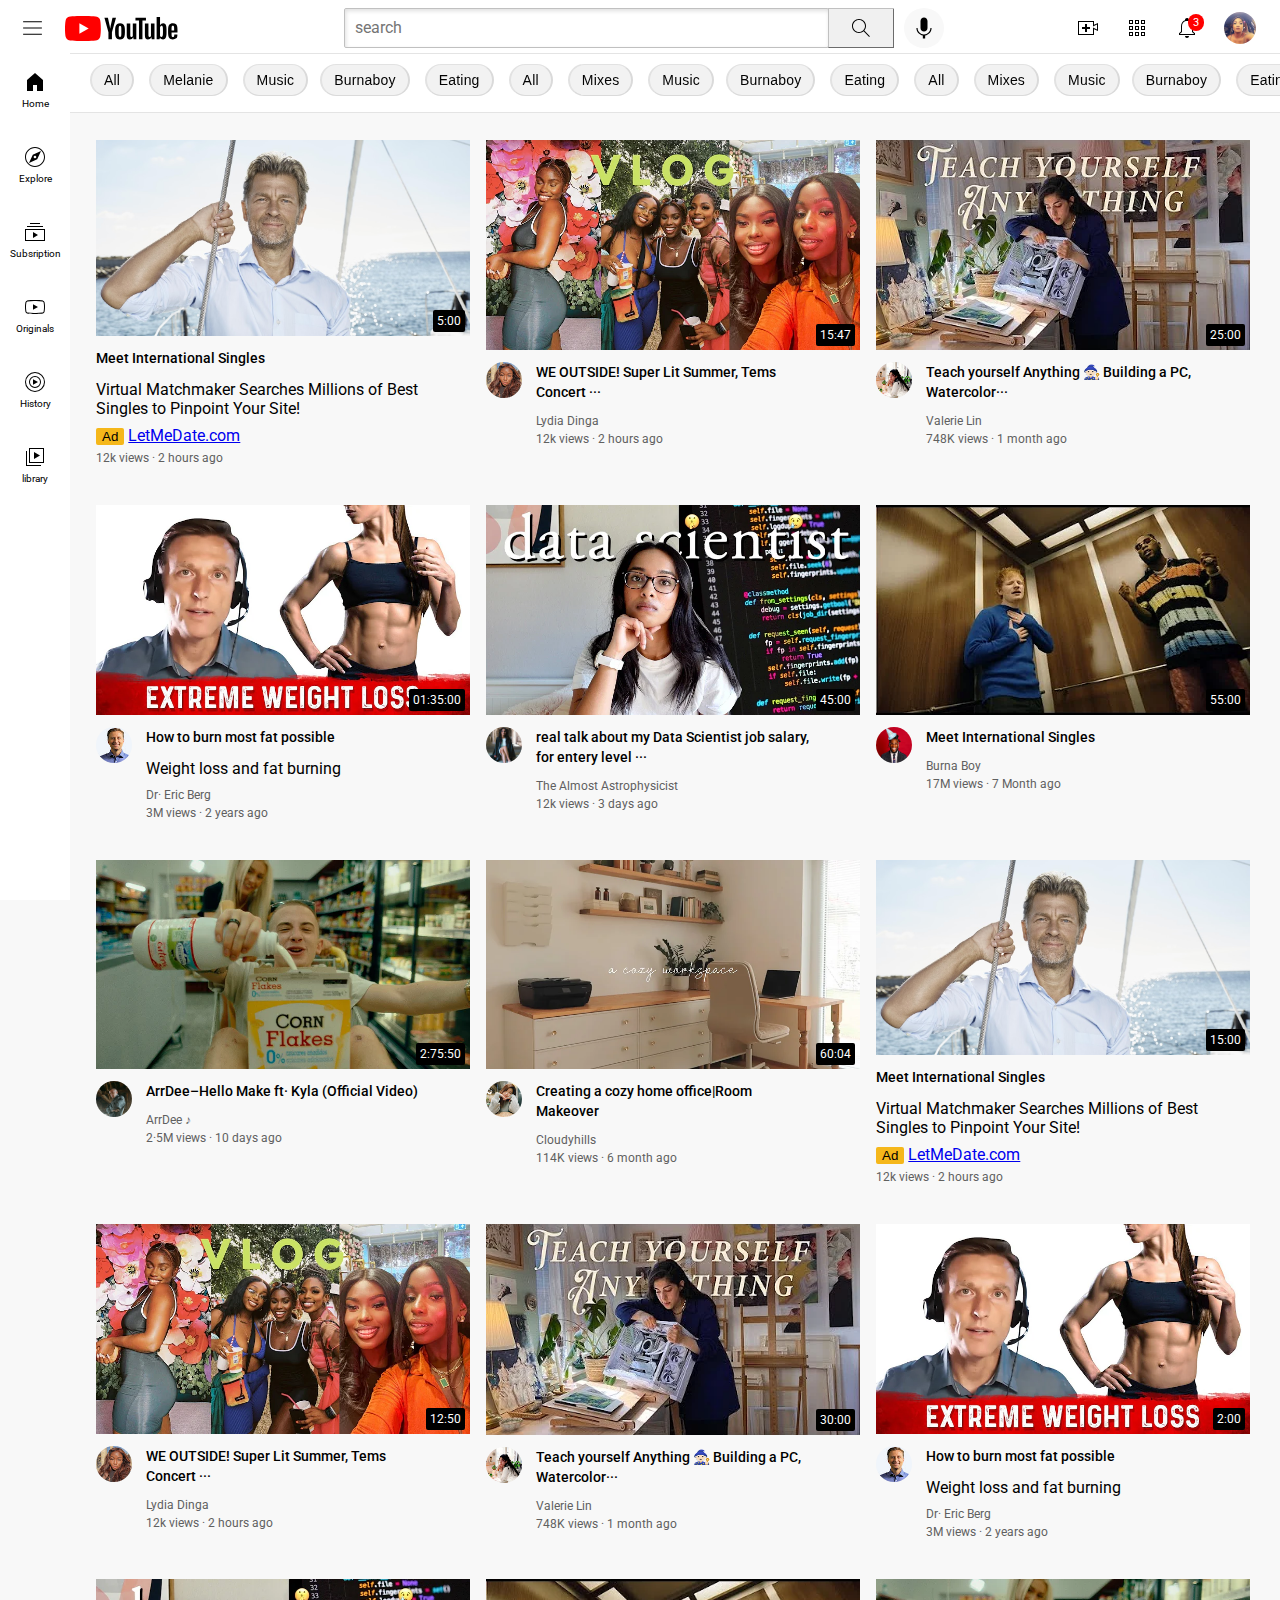
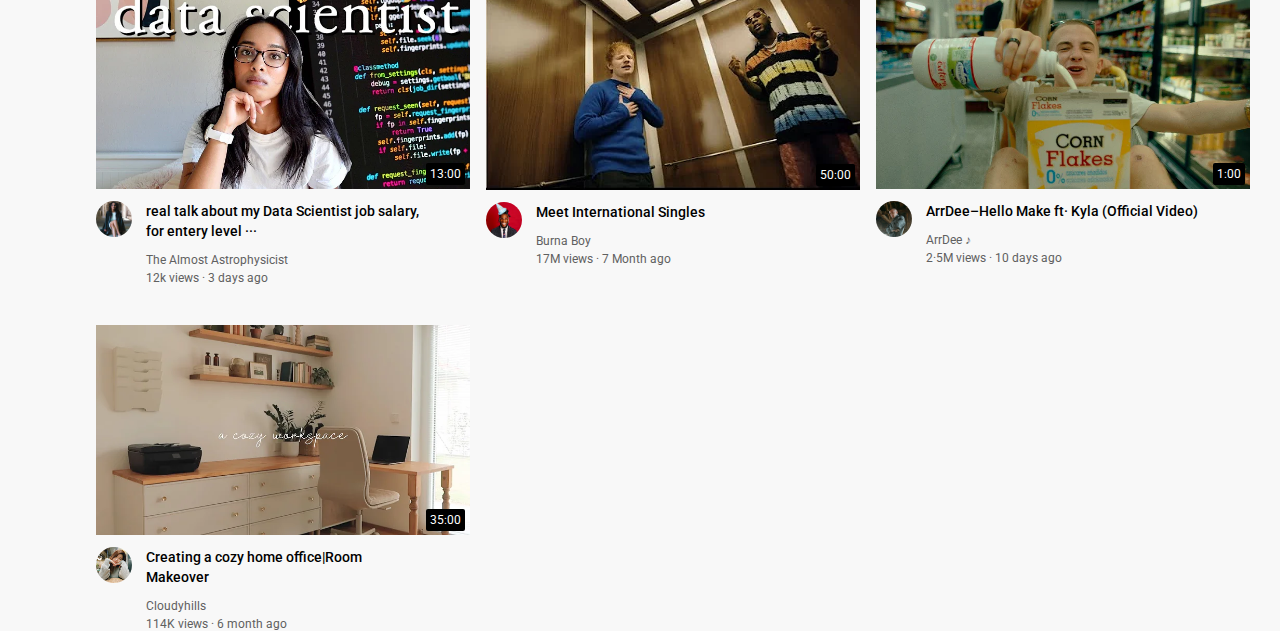
<file: index.html>
<!DOCTYPE html>
<html>

  <head>
    <title>youtube clone</title>

    <link rel="preconnect" href="https://fonts.googleapis.com">
<link rel="preconnect" href="https://fonts.gstatic.com" crossorigin>
<link href="https://fonts.googleapis.com/css2?family=Roboto:wght@400;500;700&display=swap" rel="stylesheet">

<link rel="stylesheet" href="styles2/general.css">
<link rel="stylesheet" href="styles2/header.css">
<link rel="stylesheet" href="styles2/video.css">
<link rel="stylesheet" href="styles2/sidebar.css">
  </head>

  <body>
 <header class="header">
   <div class="left-section">
     <img class="hamburger-menu" src="icons/hamburger-menu.svg"> <img class="youtube-logo" src="icons/youtube-logo.svg"></div>

   <div class="middle-section">
     <input class="search-bar" type="text" placeholder="search">
    <button class="search-button"><img class="search-icon" src="icons/search icon.svg"><div class="search-tooltip">Search</div></button>
    <!--put position absolute inside position relative-->
    <button class="voice-button-icon"><img src="icons/voice-search-icon.svg"> <div class="voice-tooltip">Search with your voice</div></button>
  </div>

   <div class="right-section">
     <div class="upload-icon-container"><img class="upload-icon" src="icons/upload icon.svg"><div class="upload-tooltip">Create</div></div>
     <div class="apps-button-container"><img class="youtube-apps" src="icons/youtube-apps.svg"><div class="apps-tooltip">Youtube App</div></div>
     
  <div class="notification-icon-container">
    <img class="notification-bell" src="icons/notifications bell icon.svg"><div class="notification-tooltip">Notifications</div>
    <div class="notification-count">3</div> 
  </div>
  <img class="current-user-pic" src="profilepics/unnamed.jpeg"></div>
</header>

  <nav class="side-header">
    <div class="sidebar-boxes"><img src="icons/home.svg">
    <div>Home</div>
  </div>
    <div class="sidebar-boxes"><img src="icons/explore.svg"><div>Explore</div></div>
    <div class="sidebar-boxes"><img src="icons/subscriptions.svg"><div>Subsription</div></div>
    <div class="sidebar-boxes"><img src="icons/originals.svg"><div>Originals</div></div>
    <div class="sidebar-boxes"><img src="icons/youtube-music.svg"><div>History</div></div>
    <div class="sidebar-boxes"><img src="icons/library.svg"><div>library</div></div>
</nav>

 <header class="header-2">
  <div class="header2-boxes">
    <div class="button-boxes">
      <button class="All-button"> All</button>
    </div>
    <div class="button-boxes">
       <button class="Mixes-button">Melanie</button>
    </div>
    <div>
       <button class="Music-button">Music</button></div>
    <div class="button-boxes">
      <button class="Burnaboy-button">Burnaboy</button>
    </div>
    <div class="button-boxes">
      <button class="Eating-button">Eating</button>
    </div>
    <div class="button-boxes">
      <button class="All-button"> All</button>
    </div>
    <div class="button-boxes">
       <button class="Mixes-button">Mixes</button>
    </div>
    <div>
       <button class="Music-button">Music</button></div>
    <div class="button-boxes">
      <button class="Burnaboy-button">Burnaboy</button>
    </div>
    <div class="button-boxes">
      <button class="Eating-button">Eating</button>
    </div>
    <div class="button-boxes">
      <button class="All-button"> All</button>
    </div>
    <div class="button-boxes">
       <button class="Mixes-button">Mixes</button>
    </div>
    <div>
       <button class="Music-button">Music</button></div>
    <div class="button-boxes">
      <button class="Burnaboy-button">Burnaboy</button>
    </div>
    <div class="button-boxes">
      <button class="Eating-button">Eating</button>
    </div>
    <div>
      <button class="Background-music">dancing</button>
    </div>
    </div>
     

  </header>



<main>
  <section class="video-grid">
    <div class="video-preview">
      <div class="thumbnail-row"> 
        <img class="thumbnail-A" src="thumbnails/Thumbnail-1 for YC.jpeg">
        <div class="video-time">5:00</div>
      </div>
  
      
  
      <div>
        <p class="video-title">
        Meet International Singles</p>
      <p class="video-description">Virtual Matchmaker Searches Millions of Best Singles to Pinpoint Your Site!</p>
      <button class="Ad-button">Ad</button>
      <a href="youtube.com" target="_blank">LetMeDate.com</a>
      <p class="video-stats">12k views &#183; 2 hours ago</p>
    </div>
  
     
  </div>
  
  <div class="video-preview">
    
    <div class="thumbnail-row"> 
      <img class="thumbnail-B" src="thumbnails/hq720.webp"> 
      <div class="video-time">15:47</div>   
    </div>
   
    <div class="video-info-grid">
      <div class="profile-pic2">
        <img class="channel-picture" src="profilepics/youtube.jpeg" alt="">
      </div>
  
      <div class="video-info">
        <p class="video-title">WE OUTSIDE! Super Lit Summer, Tems Concert &#183;&#183;&#183;</p>
        <p class="video-Author">Lydia Dinga</p>
       <p class="video-stats">12k views &#183; 2 hours ago</p>
      </div>
      
     
    </div>
  </div>
  
  
  <div class="video-preview">
    
  <div class="thumbnail-row"> 
    <img class="thumbnail-B" src="thumbnails/Thumbnail-4 for YT.webp"> <div class="video-time">25:00</div>  
  </div>
  
  <div class="video-info-grid">
    <div class="profile-pic2">
      <img class="channel-picture"src="profilepics/pic-3.jpeg" alt="">
    </div>
  
    <div class="video-info">
      <p class="video-title">Teach yourself Anything 🧙🏻 Building a PC, Watercolor&#183;&#183;&#183; </p>
      <p class="video-Author">Valerie Lin</p>
     <p class="video-stats">748K views &#183; 1 month ago</p>
    </div>
    
   
  </div>
  </div>
  
  
  <div class="video-preview">
    
  <div class="thumbnail-row"> 
    <img class="thumbnail-B" src="thumbnails/Thumbnail-2 for YT.webp"> <div class="video-time">01:35:00</div>  
  </div>
  
  <div class="video-info-grid">
    <div class="profile-pic2">
      <img class="channel-picture" src="profilepics/pics-4.jpeg" alt="">
    </div>
  
    <div class="video-info">
      <p class="video-title">How to burn most fat possible <p>Weight loss and fat burning</p></p>
      <p class="video-Author">Dr&#183; Eric Berg </p>
     <p class="video-stats">3M views &#183; 2 years ago</p>
    </div>
    
   
  </div>
  </div>
  
  
  
  <div class="video-preview">
    
  <div class="thumbnail-row"> 
    <img class="thumbnail-B" src="thumbnails/Thumbnails-4.webp"> <div class="video-time">45:00</div>  
  </div>
  
  <div class="video-info-grid">
    <div class="profile-pic2">
      <img class="channel-picture" src="profilepics/pics-5.jpeg" alt="">
    </div>
  
    <div class="video-info">
      <p class="video-title">real talk about my Data Scientist job salary&#44; for entery level
        &#183;&#183;&#183;
      </p>
      <p class="video-Author">The Almost Astrophysicist</p>
     <p class="video-stats">12k views &#183; 3 days ago</p>
    </div>
    
   
  </div>
  </div>
  
  
  <div class="video-preview">
    
  <div class="thumbnail-row"> 
    <img class="thumbnail-B" src="thumbnails/Thumbnail-5.webp"> <div class="video-time">55:00</div>   
  </div>
  
  <div class="video-info-grid">
    <div class="profile-pic2">
      <img class="channel-picture" src="profilepics/pics-6.jpeg" alt="">
    </div>
  
    <div class="video-info">
      <p class="video-title">Meet International Singles</p>
      <p class="video-Author">Burna Boy</p>
     <p class="video-stats">17M views &#183; 7 Month ago</p>
    </div>
    
   
  </div>
  </div>
  
  
  <div class="video-preview">
    
  <div class="thumbnail-row"> 
    <img class="thumbnail-B" src="thumbnails/Thumbnail-7.webp"> <div class="video-time">2:75:50</div>  
  </div>
  
  <div class="video-info-grid">
    <div class="profile-pic2">
      <img class="channel-picture" src="profilepics/pics-7.jpeg" alt="">
    </div>
  
    <div class="video-info">
      <p class="video-title">ArrDee&#8211;Hello Make ft&#183; Kyla (Official Video)   </p>
      <p class="video-Author">ArrDee 	♪</p>
     <p class="video-stats">2&#183;5M views &#183; 10 days ago</p>
    </div>
    
   
  </div>
  </div>
  
  
  <div class="video-preview">
    
  <div class="thumbnail-row"> 
    <img class="thumbnail-B" src="thumbnails/Thumbnail-8.webp"> <div class="video-time">60:04</div>  
  </div>
  
  <div class="video-info-grid">
    <div class="profile-pic2">
      <img class="channel-picture" src="profilepics/pics-8.jpeg" alt="">
    </div>
  
    <div class="video-info">
      <p class="video-title">Creating a cozy home office|Room Makeover  </p>
      <p class="video-Author">Cloudyhills</p>
     <p class="video-stats">114K views &#183; 6 month ago</p>
    </div>
    
   
  </div>
  </div>
  
  <div class="video-preview">
    <div class="thumbnail-row"> 
      <img class="thumbnail-A" src="thumbnails/Thumbnail-1 for YC.jpeg"> <div class="video-time">15:00</div>
    </div>
  
    
  
    <div>
      <p class="video-title">
      Meet International Singles</p>
    <p class="video-description">Virtual Matchmaker Searches Millions of Best Singles to Pinpoint Your Site!</p>
    <button class="Ad-button">Ad</button>
    <a href="youtube.com" target="_blank">LetMeDate.com</a>
    <p class="video-stats">12k views &#183; 2 hours ago</p>
  </div>
  
   
  </div>
  
  <div class="video-preview">
  
  <div class="thumbnail-row"> 
    <img class="thumbnail-B" src="thumbnails/hq720.webp">  <div class="video-time">12:50</div>
  </div>
  
  <div class="video-info-grid">
    <div class="profile-pic2">
      <img class="channel-picture" src="profilepics/youtube.jpeg" alt="">
    </div>
  
    <div class="video-info">
      <p class="video-title">WE OUTSIDE! Super Lit Summer, Tems Concert &#183;&#183;&#183;</p>
      <p class="video-Author">Lydia Dinga</p>
     <p class="video-stats">12k views &#183; 2 hours ago</p>
    </div>
    
   
  </div>
  </div>
  
  
  <div class="video-preview">
  
  <div class="thumbnail-row"> 
  <img class="thumbnail-B" src="thumbnails/Thumbnail-4 for YT.webp"> <div class="video-time">30:00</div>  
  </div>
  
  <div class="video-info-grid">
  <div class="profile-pic2">
    <img class="channel-picture"src="profilepics/pic-3.jpeg" alt="">
  </div>
  
  <div class="video-info">
    <p class="video-title">Teach yourself Anything 🧙🏻 Building a PC, Watercolor&#183;&#183;&#183; </p>
    <p class="video-Author">Valerie Lin</p>
   <p class="video-stats">748K views &#183; 1 month ago</p>
  </div>
  
  
  </div>
  </div>
  
  
  <div class="video-preview">
  
  <div class="thumbnail-row"> 
  <img class="thumbnail-B" src="thumbnails/Thumbnail-2 for YT.webp"> <div class="video-time">2:00</div>  
  </div>
  
  <div class="video-info-grid">
  <div class="profile-pic2">
    <img class="channel-picture" src="profilepics/pics-4.jpeg" alt="">
  </div>
  
  <div class="video-info">
    <p class="video-title">How to burn most fat possible <p>Weight loss and fat burning</p></p>
    <p class="video-Author">Dr&#183; Eric Berg </p>
   <p class="video-stats">3M views &#183; 2 years ago</p>
  </div>
  
  
  </div>
  </div>
  
  
  
  <div class="video-preview">
  
  <div class="thumbnail-row"> 
  <img class="thumbnail-B" src="thumbnails/Thumbnails-4.webp"> <div class="video-time">13:00</div>  
  </div>
  
  <div class="video-info-grid">
  <div class="profile-pic2">
    <img class="channel-picture" src="profilepics/pics-5.jpeg" alt="">
  </div>
  
  <div class="video-info">
    <p class="video-title">real talk about my Data Scientist job salary&#44; for entery level
      &#183;&#183;&#183;
    </p>
    <p class="video-Author">The Almost Astrophysicist</p>
   <p class="video-stats">12k views &#183; 3 days ago</p>
  </div>
  
  
  </div>
  </div>
  
  
  <div class="video-preview">
  
  <div class="thumbnail-row"> 
  <img class="thumbnail-B" src="thumbnails/Thumbnail-5.webp"> <div class="video-time">50:00</div>  
  </div>
  
  <div class="video-info-grid">
  <div class="profile-pic2">
    <img class="channel-picture" src="profilepics/pics-6.jpeg" alt="">
  </div>
  
  <div class="video-info">
    <p class="video-title">Meet International Singles</p>
    <p class="video-Author">Burna Boy</p>
   <p class="video-stats">17M views &#183; 7 Month ago</p>
  </div>
  
  
  </div>
  </div>
  
  
  <div class="video-preview">
  
  <div class="thumbnail-row"> 
  <img class="thumbnail-B" src="thumbnails/Thumbnail-7.webp"> <div class="video-time">1:00</div>  
  </div>
  
  <div class="video-info-grid">
  <div class="profile-pic2">
    <img class="channel-picture" src="profilepics/pics-7.jpeg" alt="">
  </div>
  
  <div class="video-info">
    <p class="video-title">ArrDee&#8211;Hello Make ft&#183; Kyla (Official Video)   </p>
    <p class="video-Author">ArrDee 	♪</p>
   <p class="video-stats">2&#183;5M views &#183; 10 days ago</p>
  </div>
  
  
  </div>
  </div>
  
  
  <div class="video-preview">
  
  <div class="thumbnail-row"> 
  <img class="thumbnail-B" src="thumbnails/Thumbnail-8.webp"> <div class="video-time">35:00</div>  
  </div>
  
  <div class="video-info-grid">
  <div class="profile-pic2">
    <img class="channel-picture" src="profilepics/pics-8.jpeg" alt="">
  </div>
  
  <div class="video-info">
    <p class="video-title">Creating a cozy home office|Room Makeover  </p>
    <p class="video-Author">Cloudyhills</p>
   <p class="video-stats">114K views &#183; 6 month ago</p>
  </div>
  
  
  </div>
  </div>
</section>
</main>
    
    
  </body>


</html>
</file>
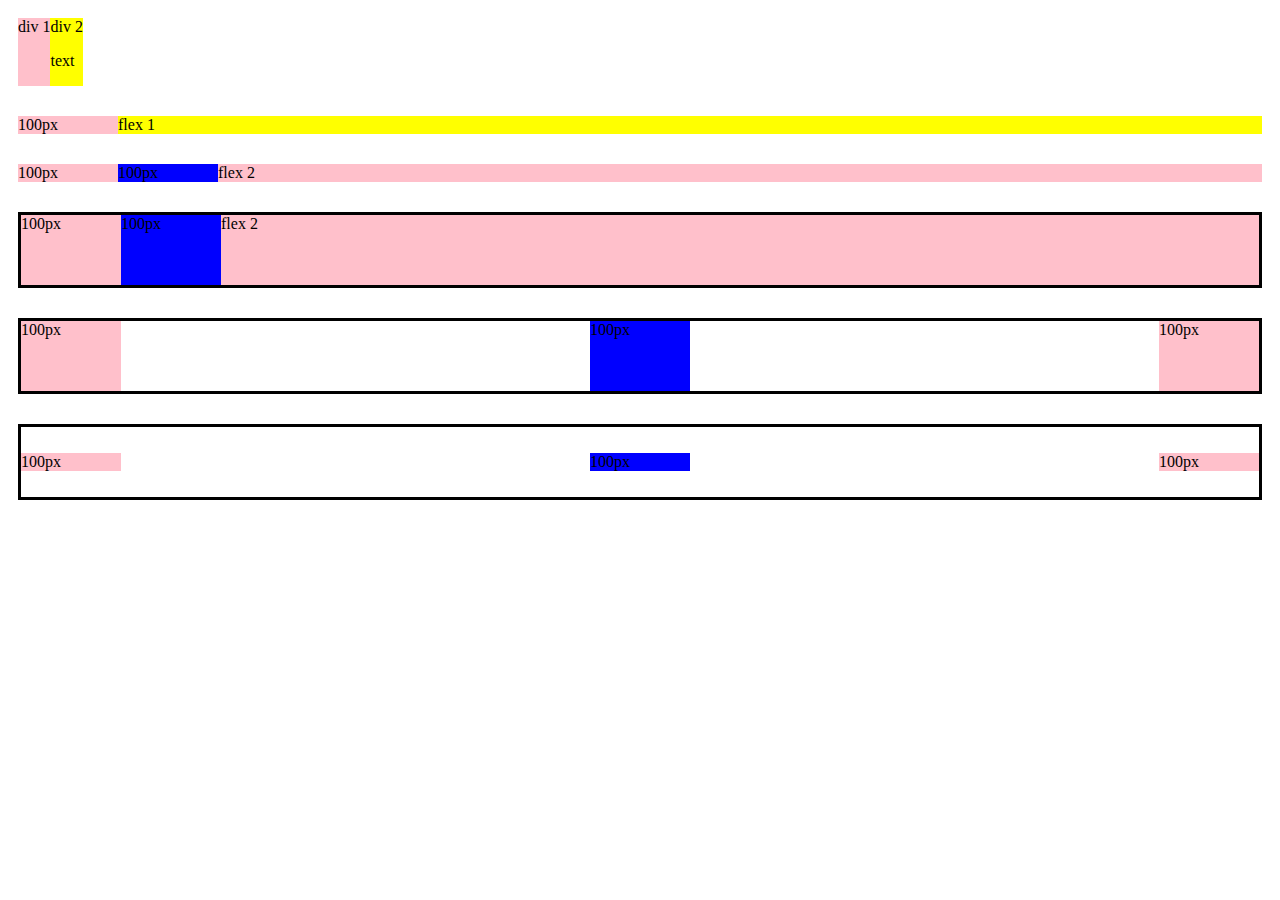
<file: flexbox.html>
<!DOCTYPE html>
<html lang="en">
<head>
  <title>flexbox practice</title>
</head>
<body style="padding: 10px;">
  
  <div style="display: flex;
  flex-direction: row;
  ">

    <div style="background-color: pink;">div 1</div>
    <div style="background-color: yellow;">div 2 <p>text</p></div>

  </div>

  <div style="display: flex;
  margin-top: 30px;
  flex-direction: row;
  ">

    <div style="background-color: pink; width: 100px;">100px</div>
    <div style="background-color: yellow; flex: 1;">flex 1</div>

  </div>


  <div style="display: flex;
  margin-top: 30px;
  flex-direction: row;
  ">

    <div style="background-color: pink; width: 100px;">100px</div>
    <div style="background-color: blue; width: 100px;">100px</div>
    <div style="background-color: pink; flex: 2;">flex 2</div>

  </div>

  <div style="display: flex;
  margin-top: 30px;
  flex-direction: row;
  height: 70px;
  border-style: solid;
  border-color: black;
  ">

    <div style="background-color: pink; width: 100px;">100px</div>
    <div style="background-color: blue; width: 100px;">100px</div>
    <div style="background-color: pink; flex: 2;">flex 2</div>


  </div>



  <div style="display: flex;
  margin-top: 30px;
  flex-direction: row;
  height: 70px;
  border-style: solid;
  border-color: black;
  justify-content: space-between;
  ">

    <div style="background-color: pink; width: 100px;">100px</div>
    <div style="background-color: blue; width: 100px;">100px</div>
    <div style="background-color: pink; width: 100px;;">100px</div>

  </div>


  <div style="display: flex;
  margin-top: 30px;
  flex-direction: row;
  height: 70px;
  border-style: solid;
  border-color: black;
  justify-content: space-between;
  align-items: center;
  ">

    <div style="background-color: pink; width: 100px;">100px</div>
    <div style="background-color: blue; width: 100px;">100px</div>
    <div style="background-color: pink; width: 100px;;">100px</div>


  </div>
</body>
</html>
</file>
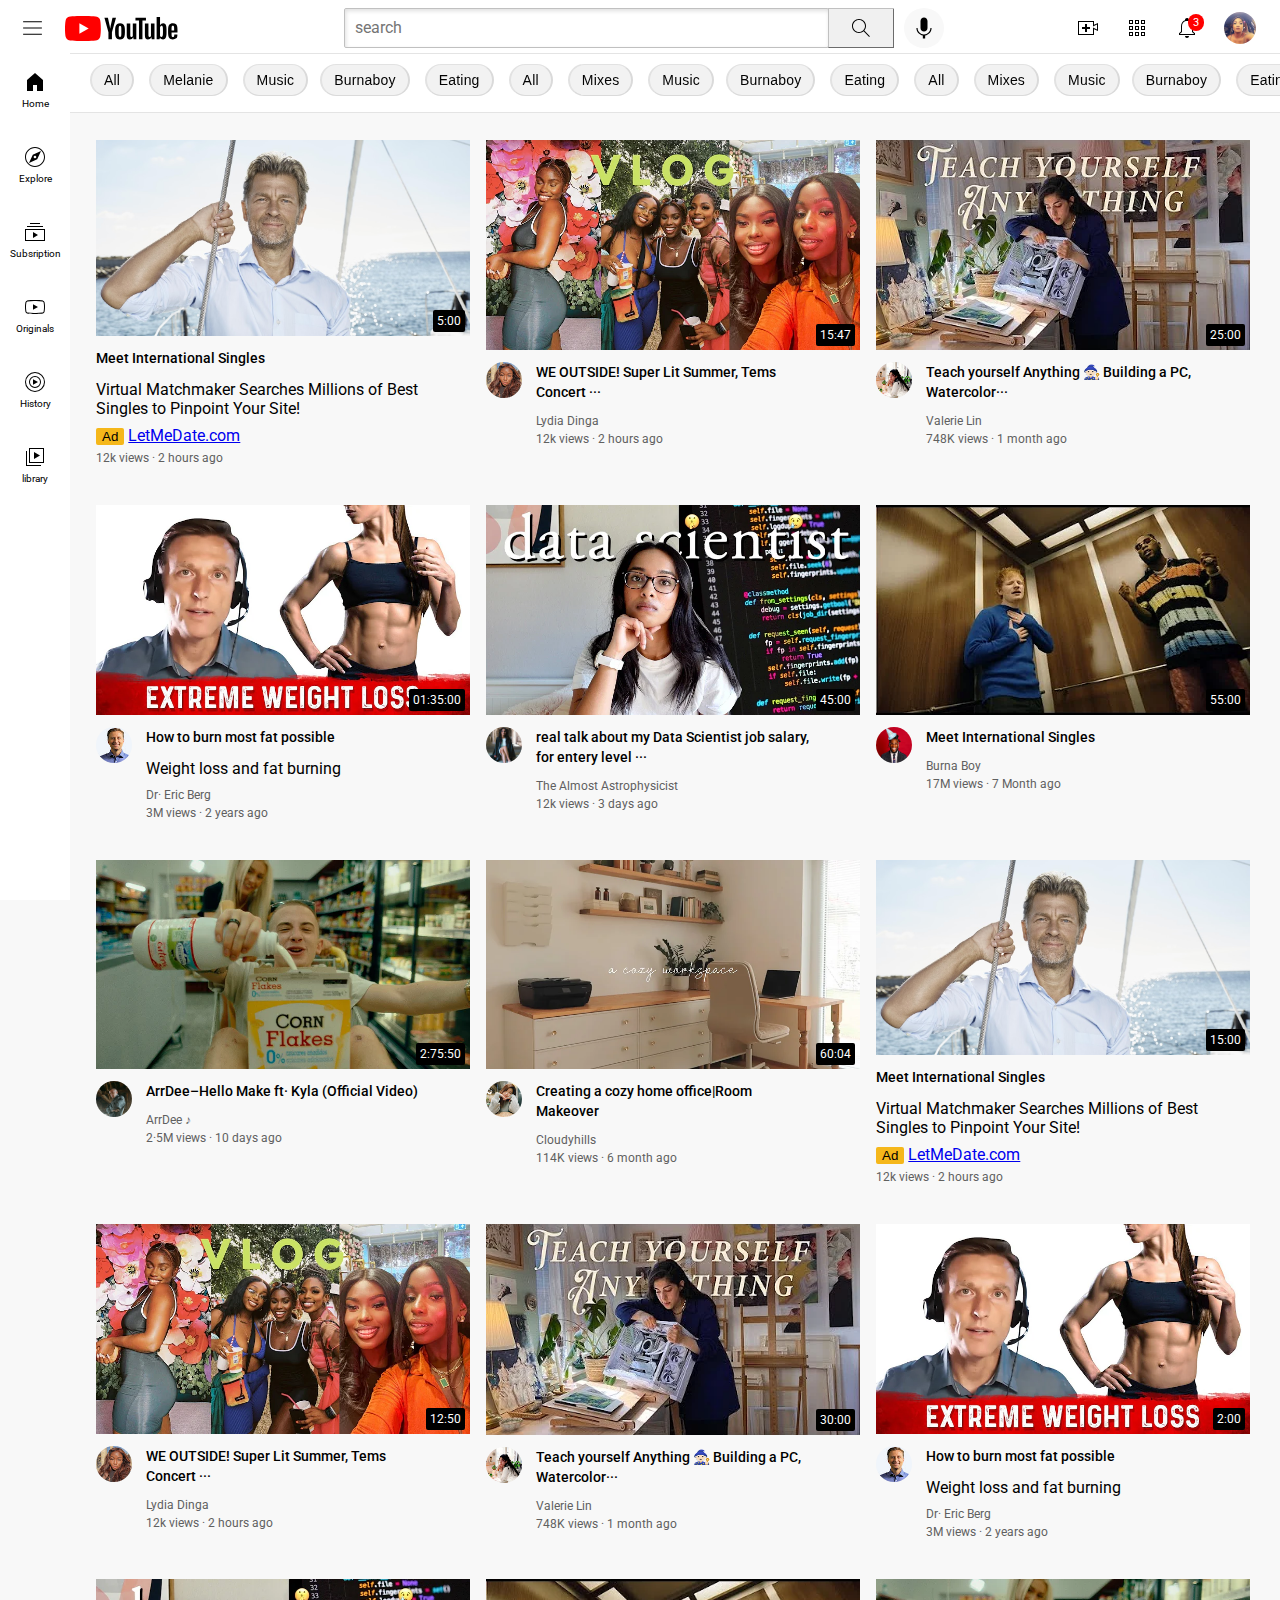
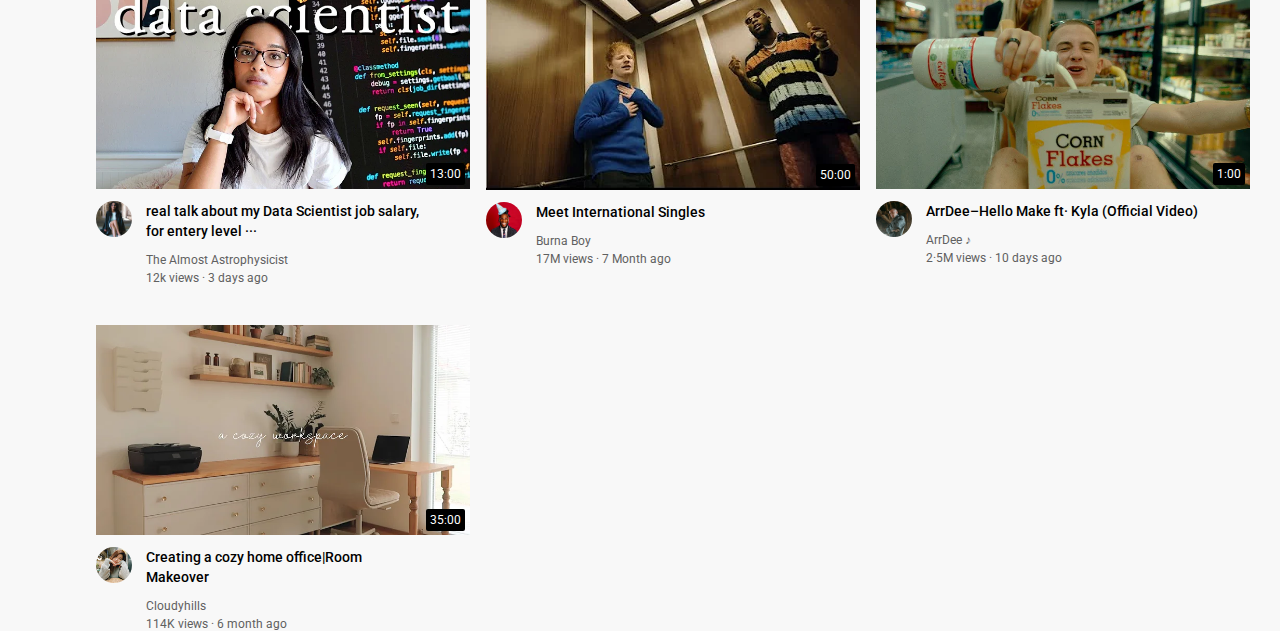
<file: youtube.html>
<!DOCTYPE html>
<html>

  <head>
    <title>youtube clone</title>

    <link rel="preconnect" href="https://fonts.googleapis.com">
<link rel="preconnect" href="https://fonts.gstatic.com" crossorigin>
<link href="https://fonts.googleapis.com/css2?family=Roboto:wght@400;500;700&display=swap" rel="stylesheet">

<link rel="stylesheet" href="styles2/general.css">
<link rel="stylesheet" href="styles2/header.css">
<link rel="stylesheet" href="styles2/video.css">
<link rel="stylesheet" href="styles2/sidebar.css">
  </head>

  <body>
 <header class="header">
   <div class="left-section">
     <img class="hamburger-menu" src="icons/hamburger-menu.svg"> <img class="youtube-logo" src="icons/youtube-logo.svg"></div>

   <div class="middle-section">
     <input class="search-bar" type="text" placeholder="search">
    <button class="search-button"><img class="search-icon" src="icons/search icon.svg"><div class="search-tooltip">Search</div></button>
    <!--put position absolute inside position relative-->
    <button class="voice-button-icon"><img src="icons/voice-search-icon.svg"> <div class="voice-tooltip">Search with your voice</div></button>
  </div>

   <div class="right-section">
     <div class="upload-icon-container"><img class="upload-icon" src="icons/upload icon.svg"><div class="upload-tooltip">Create</div></div>
     <div class="apps-button-container"><img class="youtube-apps" src="icons/youtube-apps.svg"><div class="apps-tooltip">Youtube App</div></div>
     
  <div class="notification-icon-container">
    <img class="notification-bell" src="icons/notifications bell icon.svg"><div class="notification-tooltip">Notifications</div>
    <div class="notification-count">3</div> 
  </div>
  <img class="current-user-pic" src="profilepics/unnamed.jpeg"></div>
</header>

  <nav class="side-header">
    <div class="sidebar-boxes"><img src="icons/home.svg">
    <div>Home</div>
  </div>
    <div class="sidebar-boxes"><img src="icons/explore.svg"><div>Explore</div></div>
    <div class="sidebar-boxes"><img src="icons/subscriptions.svg"><div>Subsription</div></div>
    <div class="sidebar-boxes"><img src="icons/originals.svg"><div>Originals</div></div>
    <div class="sidebar-boxes"><img src="icons/youtube-music.svg"><div>History</div></div>
    <div class="sidebar-boxes"><img src="icons/library.svg"><div>library</div></div>
</nav>

 <header class="header-2">
  <div class="header2-boxes">
    <div class="button-boxes">
      <button class="All-button"> All</button>
    </div>
    <div class="button-boxes">
       <button class="Mixes-button">Melanie</button>
    </div>
    <div>
       <button class="Music-button">Music</button></div>
    <div class="button-boxes">
      <button class="Burnaboy-button">Burnaboy</button>
    </div>
    <div class="button-boxes">
      <button class="Eating-button">Eating</button>
    </div>
    <div class="button-boxes">
      <button class="All-button"> All</button>
    </div>
    <div class="button-boxes">
       <button class="Mixes-button">Mixes</button>
    </div>
    <div>
       <button class="Music-button">Music</button></div>
    <div class="button-boxes">
      <button class="Burnaboy-button">Burnaboy</button>
    </div>
    <div class="button-boxes">
      <button class="Eating-button">Eating</button>
    </div>
    <div class="button-boxes">
      <button class="All-button"> All</button>
    </div>
    <div class="button-boxes">
       <button class="Mixes-button">Mixes</button>
    </div>
    <div>
       <button class="Music-button">Music</button></div>
    <div class="button-boxes">
      <button class="Burnaboy-button">Burnaboy</button>
    </div>
    <div class="button-boxes">
      <button class="Eating-button">Eating</button>
    </div>
    <div>
      <button class="Background-music">dancing</button>
    </div>
    </div>
     

  </header>



<main>
  <section class="video-grid">
    <div class="video-preview">
      <div class="thumbnail-row"> 
        <img class="thumbnail-A" src="thumbnails/Thumbnail-1 for YC.jpeg">
        <div class="video-time">5:00</div>
      </div>
  
      
  
      <div>
        <p class="video-title">
        Meet International Singles</p>
      <p class="video-description">Virtual Matchmaker Searches Millions of Best Singles to Pinpoint Your Site!</p>
      <button class="Ad-button">Ad</button>
      <a href="youtube.com" target="_blank">LetMeDate.com</a>
      <p class="video-stats">12k views &#183; 2 hours ago</p>
    </div>
  
     
  </div>
  
  <div class="video-preview">
    
    <div class="thumbnail-row"> 
      <img class="thumbnail-B" src="thumbnails/hq720.webp"> 
      <div class="video-time">15:47</div>   
    </div>
   
    <div class="video-info-grid">
      <div class="profile-pic2">
        <img class="channel-picture" src="profilepics/youtube.jpeg" alt="">
      </div>
  
      <div class="video-info">
        <p class="video-title">WE OUTSIDE! Super Lit Summer, Tems Concert &#183;&#183;&#183;</p>
        <p class="video-Author">Lydia Dinga</p>
       <p class="video-stats">12k views &#183; 2 hours ago</p>
      </div>
      
     
    </div>
  </div>
  
  
  <div class="video-preview">
    
  <div class="thumbnail-row"> 
    <img class="thumbnail-B" src="thumbnails/Thumbnail-4 for YT.webp"> <div class="video-time">25:00</div>  
  </div>
  
  <div class="video-info-grid">
    <div class="profile-pic2">
      <img class="channel-picture"src="profilepics/pic-3.jpeg" alt="">
    </div>
  
    <div class="video-info">
      <p class="video-title">Teach yourself Anything 🧙🏻 Building a PC, Watercolor&#183;&#183;&#183; </p>
      <p class="video-Author">Valerie Lin</p>
     <p class="video-stats">748K views &#183; 1 month ago</p>
    </div>
    
   
  </div>
  </div>
  
  
  <div class="video-preview">
    
  <div class="thumbnail-row"> 
    <img class="thumbnail-B" src="thumbnails/Thumbnail-2 for YT.webp"> <div class="video-time">01:35:00</div>  
  </div>
  
  <div class="video-info-grid">
    <div class="profile-pic2">
      <img class="channel-picture" src="profilepics/pics-4.jpeg" alt="">
    </div>
  
    <div class="video-info">
      <p class="video-title">How to burn most fat possible <p>Weight loss and fat burning</p></p>
      <p class="video-Author">Dr&#183; Eric Berg </p>
     <p class="video-stats">3M views &#183; 2 years ago</p>
    </div>
    
   
  </div>
  </div>
  
  
  
  <div class="video-preview">
    
  <div class="thumbnail-row"> 
    <img class="thumbnail-B" src="thumbnails/Thumbnails-4.webp"> <div class="video-time">45:00</div>  
  </div>
  
  <div class="video-info-grid">
    <div class="profile-pic2">
      <img class="channel-picture" src="profilepics/pics-5.jpeg" alt="">
    </div>
  
    <div class="video-info">
      <p class="video-title">real talk about my Data Scientist job salary&#44; for entery level
        &#183;&#183;&#183;
      </p>
      <p class="video-Author">The Almost Astrophysicist</p>
     <p class="video-stats">12k views &#183; 3 days ago</p>
    </div>
    
   
  </div>
  </div>
  
  
  <div class="video-preview">
    
  <div class="thumbnail-row"> 
    <img class="thumbnail-B" src="thumbnails/Thumbnail-5.webp"> <div class="video-time">55:00</div>   
  </div>
  
  <div class="video-info-grid">
    <div class="profile-pic2">
      <img class="channel-picture" src="profilepics/pics-6.jpeg" alt="">
    </div>
  
    <div class="video-info">
      <p class="video-title">Meet International Singles</p>
      <p class="video-Author">Burna Boy</p>
     <p class="video-stats">17M views &#183; 7 Month ago</p>
    </div>
    
   
  </div>
  </div>
  
  
  <div class="video-preview">
    
  <div class="thumbnail-row"> 
    <img class="thumbnail-B" src="thumbnails/Thumbnail-7.webp"> <div class="video-time">2:75:50</div>  
  </div>
  
  <div class="video-info-grid">
    <div class="profile-pic2">
      <img class="channel-picture" src="profilepics/pics-7.jpeg" alt="">
    </div>
  
    <div class="video-info">
      <p class="video-title">ArrDee&#8211;Hello Make ft&#183; Kyla (Official Video)   </p>
      <p class="video-Author">ArrDee 	♪</p>
     <p class="video-stats">2&#183;5M views &#183; 10 days ago</p>
    </div>
    
   
  </div>
  </div>
  
  
  <div class="video-preview">
    
  <div class="thumbnail-row"> 
    <img class="thumbnail-B" src="thumbnails/Thumbnail-8.webp"> <div class="video-time">60:04</div>  
  </div>
  
  <div class="video-info-grid">
    <div class="profile-pic2">
      <img class="channel-picture" src="profilepics/pics-8.jpeg" alt="">
    </div>
  
    <div class="video-info">
      <p class="video-title">Creating a cozy home office|Room Makeover  </p>
      <p class="video-Author">Cloudyhills</p>
     <p class="video-stats">114K views &#183; 6 month ago</p>
    </div>
    
   
  </div>
  </div>
  
  <div class="video-preview">
    <div class="thumbnail-row"> 
      <img class="thumbnail-A" src="thumbnails/Thumbnail-1 for YC.jpeg"> <div class="video-time">15:00</div>
    </div>
  
    
  
    <div>
      <p class="video-title">
      Meet International Singles</p>
    <p class="video-description">Virtual Matchmaker Searches Millions of Best Singles to Pinpoint Your Site!</p>
    <button class="Ad-button">Ad</button>
    <a href="youtube.com" target="_blank">LetMeDate.com</a>
    <p class="video-stats">12k views &#183; 2 hours ago</p>
  </div>
  
   
  </div>
  
  <div class="video-preview">
  
  <div class="thumbnail-row"> 
    <img class="thumbnail-B" src="thumbnails/hq720.webp">  <div class="video-time">12:50</div>
  </div>
  
  <div class="video-info-grid">
    <div class="profile-pic2">
      <img class="channel-picture" src="profilepics/youtube.jpeg" alt="">
    </div>
  
    <div class="video-info">
      <p class="video-title">WE OUTSIDE! Super Lit Summer, Tems Concert &#183;&#183;&#183;</p>
      <p class="video-Author">Lydia Dinga</p>
     <p class="video-stats">12k views &#183; 2 hours ago</p>
    </div>
    
   
  </div>
  </div>
  
  
  <div class="video-preview">
  
  <div class="thumbnail-row"> 
  <img class="thumbnail-B" src="thumbnails/Thumbnail-4 for YT.webp"> <div class="video-time">30:00</div>  
  </div>
  
  <div class="video-info-grid">
  <div class="profile-pic2">
    <img class="channel-picture"src="profilepics/pic-3.jpeg" alt="">
  </div>
  
  <div class="video-info">
    <p class="video-title">Teach yourself Anything 🧙🏻 Building a PC, Watercolor&#183;&#183;&#183; </p>
    <p class="video-Author">Valerie Lin</p>
   <p class="video-stats">748K views &#183; 1 month ago</p>
  </div>
  
  
  </div>
  </div>
  
  
  <div class="video-preview">
  
  <div class="thumbnail-row"> 
  <img class="thumbnail-B" src="thumbnails/Thumbnail-2 for YT.webp"> <div class="video-time">2:00</div>  
  </div>
  
  <div class="video-info-grid">
  <div class="profile-pic2">
    <img class="channel-picture" src="profilepics/pics-4.jpeg" alt="">
  </div>
  
  <div class="video-info">
    <p class="video-title">How to burn most fat possible <p>Weight loss and fat burning</p></p>
    <p class="video-Author">Dr&#183; Eric Berg </p>
   <p class="video-stats">3M views &#183; 2 years ago</p>
  </div>
  
  
  </div>
  </div>
  
  
  
  <div class="video-preview">
  
  <div class="thumbnail-row"> 
  <img class="thumbnail-B" src="thumbnails/Thumbnails-4.webp"> <div class="video-time">13:00</div>  
  </div>
  
  <div class="video-info-grid">
  <div class="profile-pic2">
    <img class="channel-picture" src="profilepics/pics-5.jpeg" alt="">
  </div>
  
  <div class="video-info">
    <p class="video-title">real talk about my Data Scientist job salary&#44; for entery level
      &#183;&#183;&#183;
    </p>
    <p class="video-Author">The Almost Astrophysicist</p>
   <p class="video-stats">12k views &#183; 3 days ago</p>
  </div>
  
  
  </div>
  </div>
  
  
  <div class="video-preview">
  
  <div class="thumbnail-row"> 
  <img class="thumbnail-B" src="thumbnails/Thumbnail-5.webp"> <div class="video-time">50:00</div>  
  </div>
  
  <div class="video-info-grid">
  <div class="profile-pic2">
    <img class="channel-picture" src="profilepics/pics-6.jpeg" alt="">
  </div>
  
  <div class="video-info">
    <p class="video-title">Meet International Singles</p>
    <p class="video-Author">Burna Boy</p>
   <p class="video-stats">17M views &#183; 7 Month ago</p>
  </div>
  
  
  </div>
  </div>
  
  
  <div class="video-preview">
  
  <div class="thumbnail-row"> 
  <img class="thumbnail-B" src="thumbnails/Thumbnail-7.webp"> <div class="video-time">1:00</div>  
  </div>
  
  <div class="video-info-grid">
  <div class="profile-pic2">
    <img class="channel-picture" src="profilepics/pics-7.jpeg" alt="">
  </div>
  
  <div class="video-info">
    <p class="video-title">ArrDee&#8211;Hello Make ft&#183; Kyla (Official Video)   </p>
    <p class="video-Author">ArrDee 	♪</p>
   <p class="video-stats">2&#183;5M views &#183; 10 days ago</p>
  </div>
  
  
  </div>
  </div>
  
  
  <div class="video-preview">
  
  <div class="thumbnail-row"> 
  <img class="thumbnail-B" src="thumbnails/Thumbnail-8.webp"> <div class="video-time">35:00</div>  
  </div>
  
  <div class="video-info-grid">
  <div class="profile-pic2">
    <img class="channel-picture" src="profilepics/pics-8.jpeg" alt="">
  </div>
  
  <div class="video-info">
    <p class="video-title">Creating a cozy home office|Room Makeover  </p>
    <p class="video-Author">Cloudyhills</p>
   <p class="video-stats">114K views &#183; 6 month ago</p>
  </div>
  
  
  </div>
  </div>
</section>
</main>
    
    
  </body>


</html>
</file>
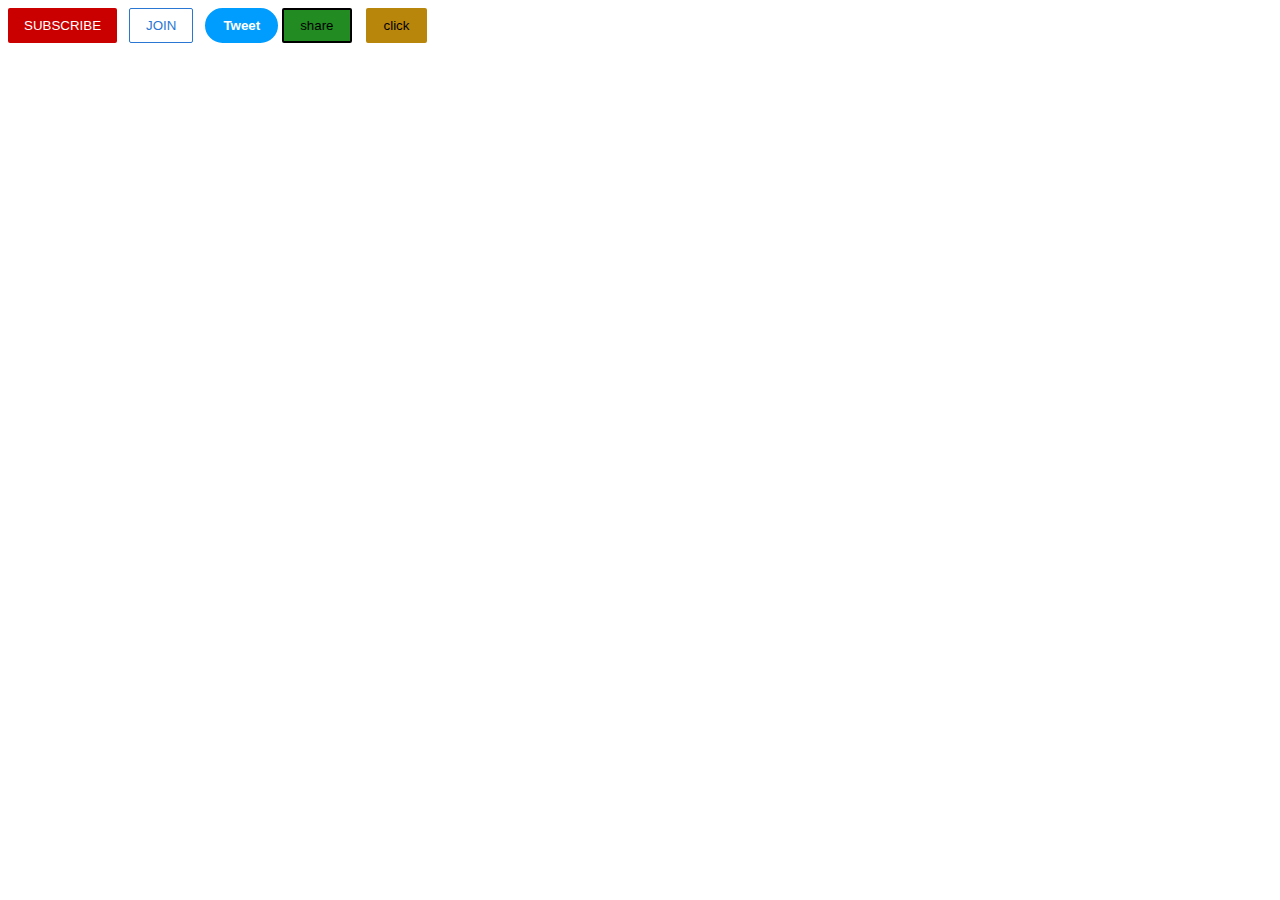
<file: intro-to-html/bottons.html>
<!DOCTYPE html>
<html>
  <head>
    <title>bottons practise </title>
   <link rel="stylesheet" href="styles/bottons.css">
  </head>
  

  <body>
    <button class="subscribe-button">
      SUBSCRIBE
    </button>
    <button class="join-button">
      JOIN  
    </button>
    <button class="tweet-button">
      Tweet
    </button>
    <button class="share-button">
      share
    </button>
    <button class="click-button">
      click 
    </button>
  </body>
</html>

<style>
</file>
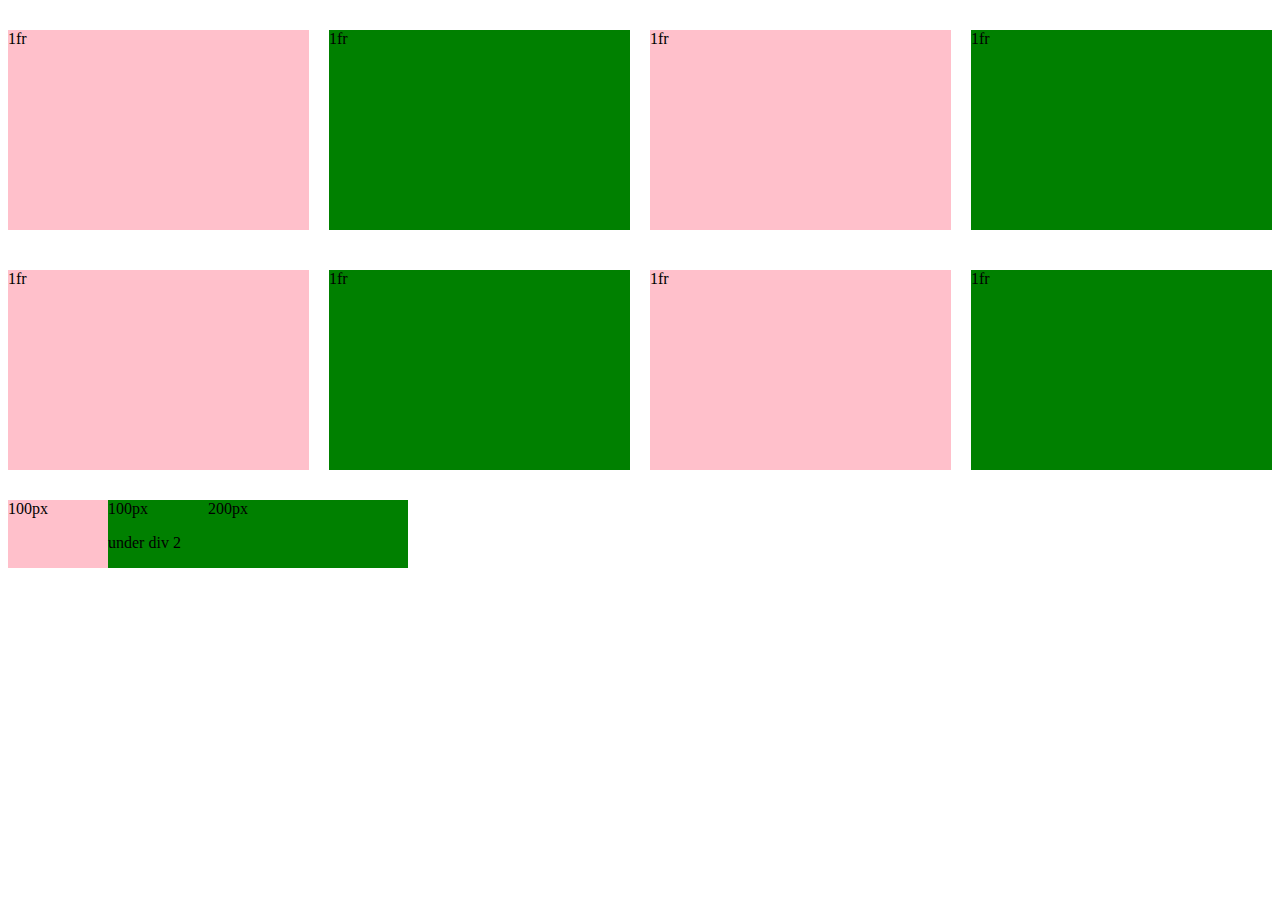
<file: intro-to-html/grid.html>
<!DOCTYPE html>
<html >
 <head>
   <title>Grid practice</title>
  
 </head>
 <body>
    <div style="
    margin-top: 30px;
   display: grid;
   grid-template-columns: 1fr 1fr 1fr 1fr;
  column-gap: 20px;
  row-gap: 40px;

   ">

     <div style="background-color: pink; height: 200px;"> 1fr</div>
     <div style="background-color: green; height: 200px;">1fr</div>
     <div style="background-color: pink; height: 200px;"> 1fr</div>
     <div style="background-color: green; height: 200px;">1fr</div>
     <div style="background-color: pink; height: 200px;"> 1fr</div>
     <div style="background-color: green; height: 200px;">1fr</div>
     <div style="background-color: pink; height: 200px;"> 1fr</div>
     <div style="background-color: green; height: 200px;">1fr</div>
   </div>



    <div style="
    margin-top: 30px;
   display: grid;
   grid-template-columns: 100px 100px 200px

   ">

     <div style="background-color: pink;"> 100px</div>
     <div style="background-color: green;">100px <p>under div 2</p></div>
     <div style="background-color: green;">200px</div>
   </div>
 </body>
</html>
</file>
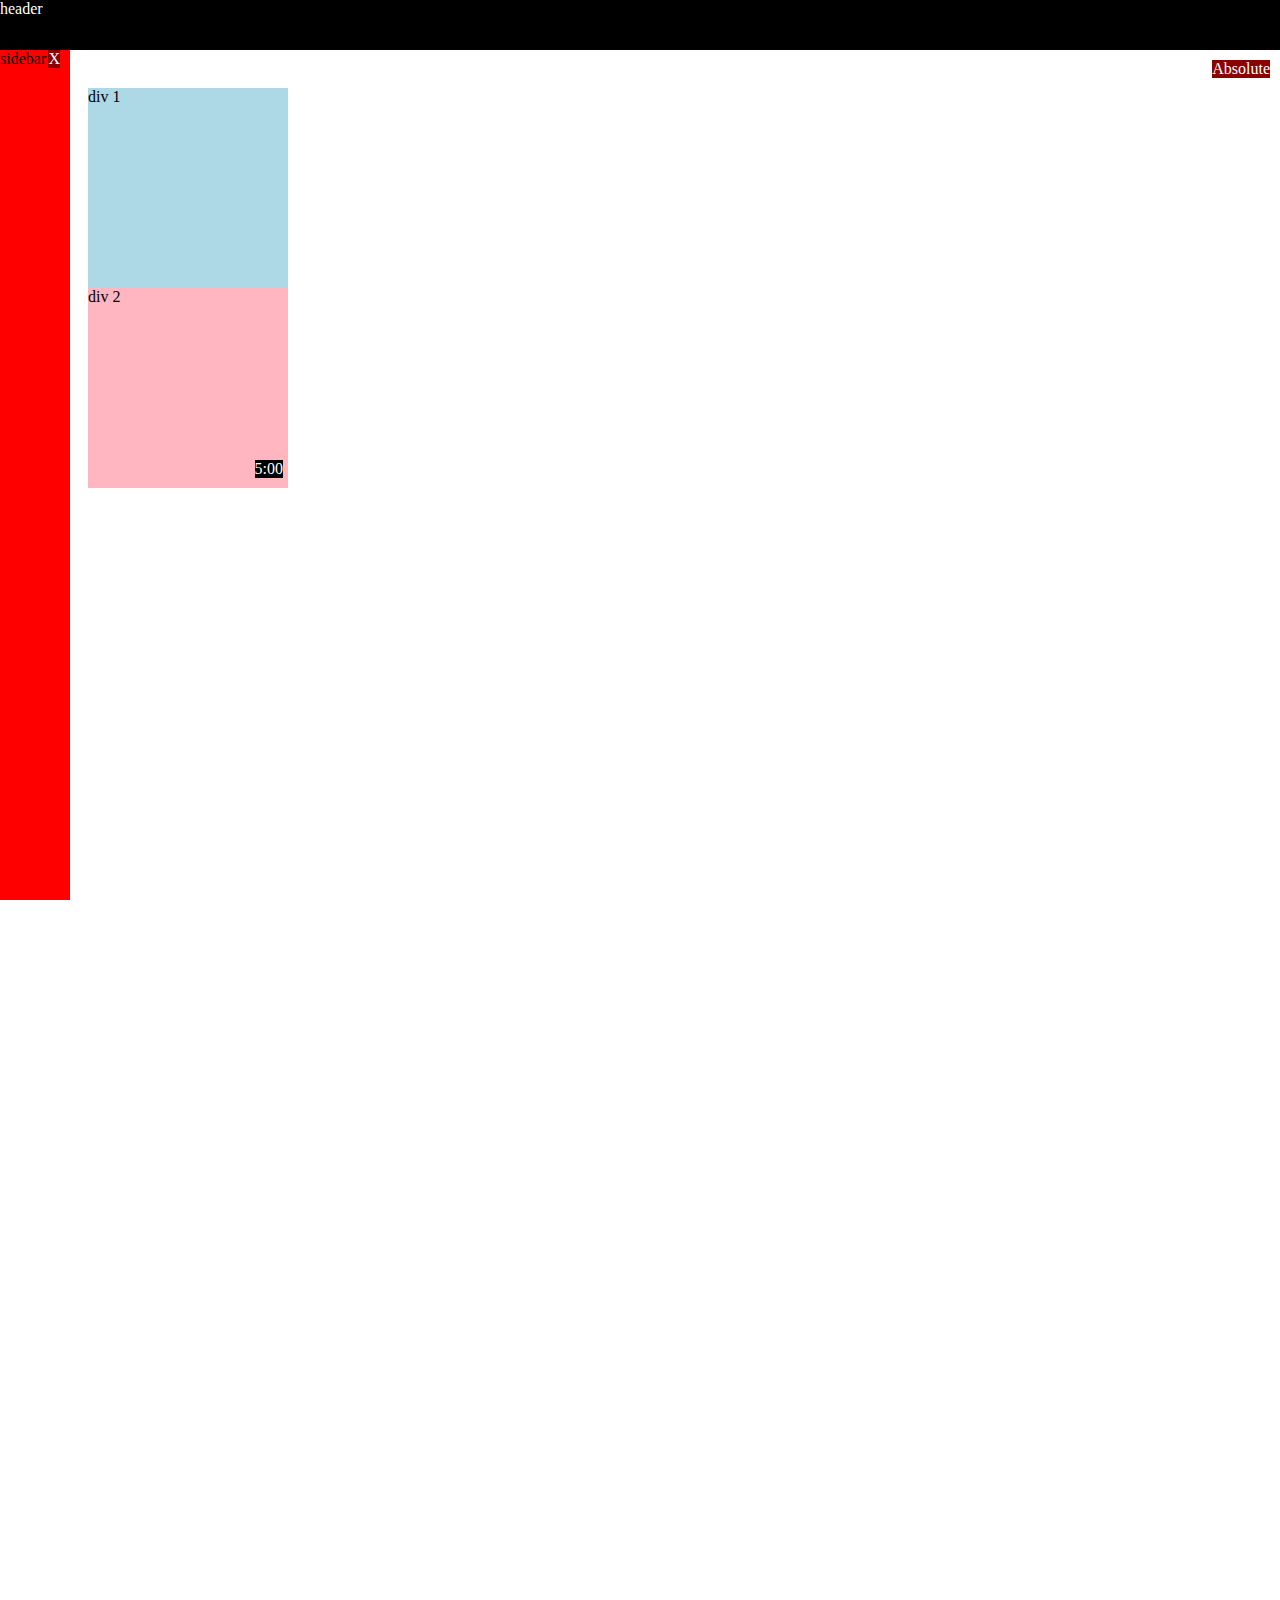
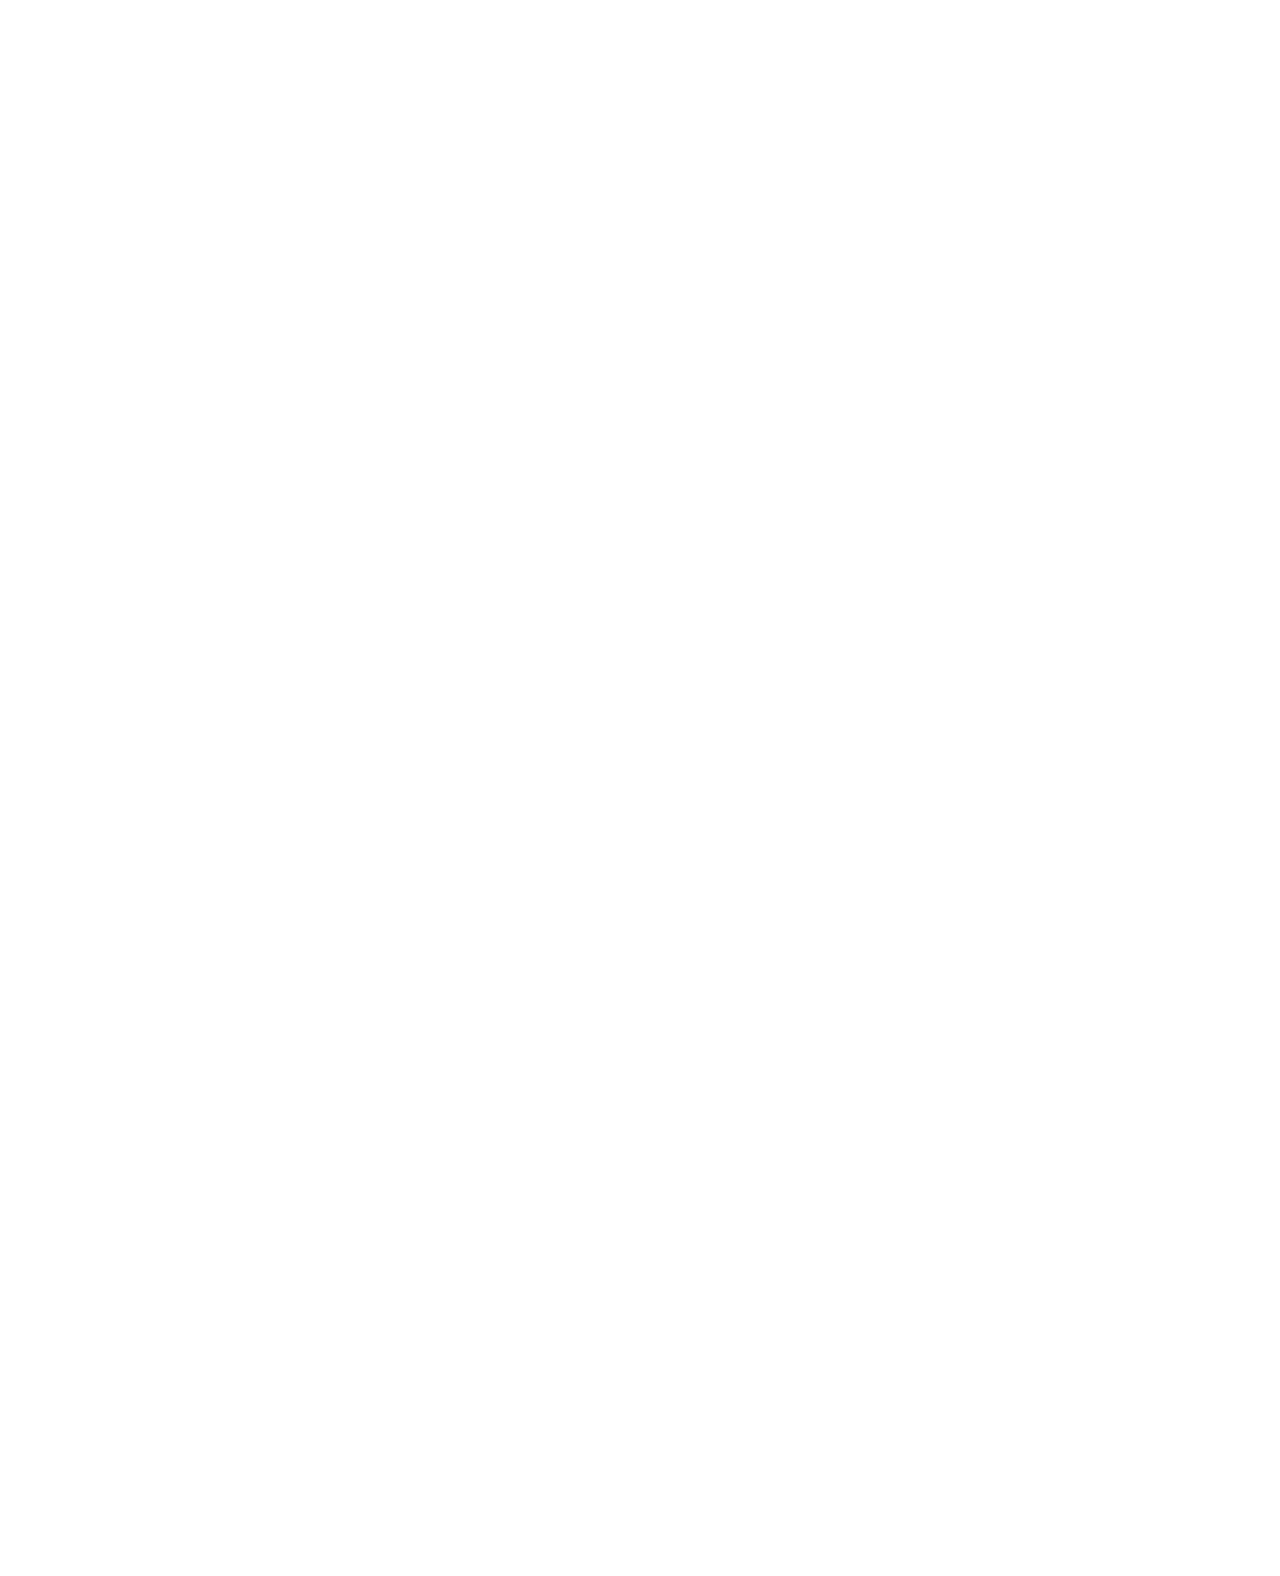
<file: intro-to-html/position.html>
<!DOCTYPE html>
<html lang="en">
<head>
  <title>position practice</title>
</head>
<body style="height: 3000px;
padding: 80px;"> 
  <div style=
  "background-color: black; 
  color: white; 
  position: fixed;
  right: 0px;
  left: 0;
  top:0px;
  height: 50px;
  z-index: 100;"
  >header</div>

  <div style="background-color: red;
  position:fixed;
  left: 0;
  bottom:0;
  top: 50px;
  width: 70px;">
  sidebar<div style=
"position: absolute;
background-color:darkred;
color: white;
top: 0px;
right: 10px;">
 X
</div>
</div>

<div style="position: absolute;
background-color:darkred;
color: white;
top: 60px;
right: 10px;">
 Absolute
</div>

  <div style="background-color: lightblue;
  height:200px; width: 200px; position: static;">div 1</div>
  <div style="background-color: lightpink;
  height:200px; width: 200px; position: relative;">div 2
  <div style="position: absolute;
  background-color:black;
  color: white;
  bottom: 10px;
  right: 5px;">
   5:00
  </div></div>
</body>
</html>
</file>
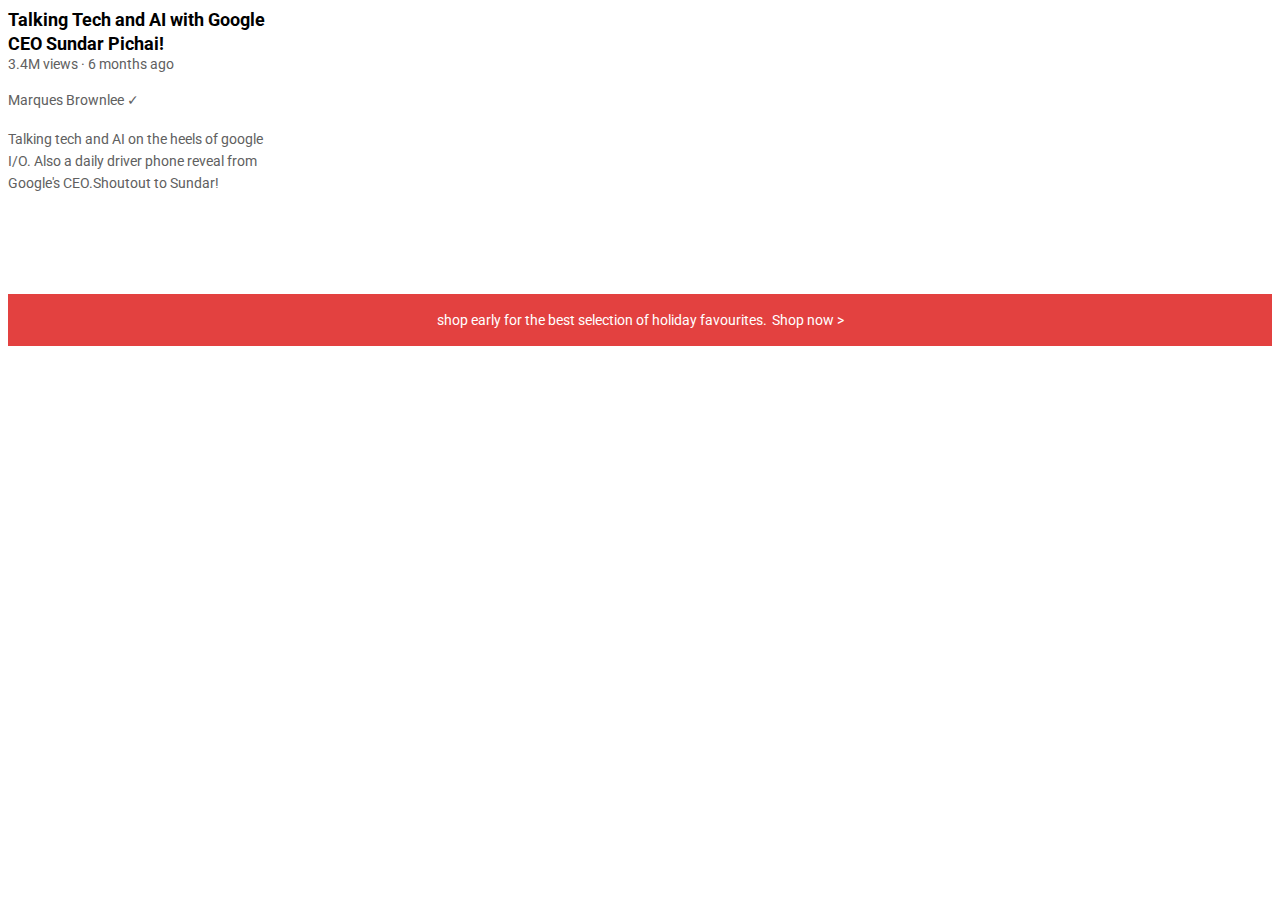
<file: intro-to-html/text.html>
<!DOCTYPE html>
<html>
  <head>
    <title>text practice</title>

    <link rel="preconnect" href="https://fonts.googleapis.com">
<link rel="preconnect" href="https://fonts.gstatic.com" crossorigin>
<link href="https://fonts.googleapis.com/css2?family=Roboto:wght@400;700&display=swap" rel="stylesheet">

    <link rel="stylesheet" href="styles/text.css">
  </head>
 
  <body>
    <p class="video-title">
      Talking Tech and AI with Google CEO Sundar Pichai!
    </p>
    
    <p class="video-stats">
      3.4M views &#183; 6 months ago
    </p>
    <p class="video-author">
      Marques Brownlee &#10003;
    </p>
    <p class="video-description"> 
      Talking tech and AI on the heels of google
      I/O. Also a daily driver phone reveal from 
      Google's CEO.Shoutout to Sundar!
    </p>
    <p class="apple-text">
      shop early for the best selection of holiday 
    favourites.
     <span class="shopnow-link">Shop now &#62;</span>
    </p>
  </body>

</html>
</file>
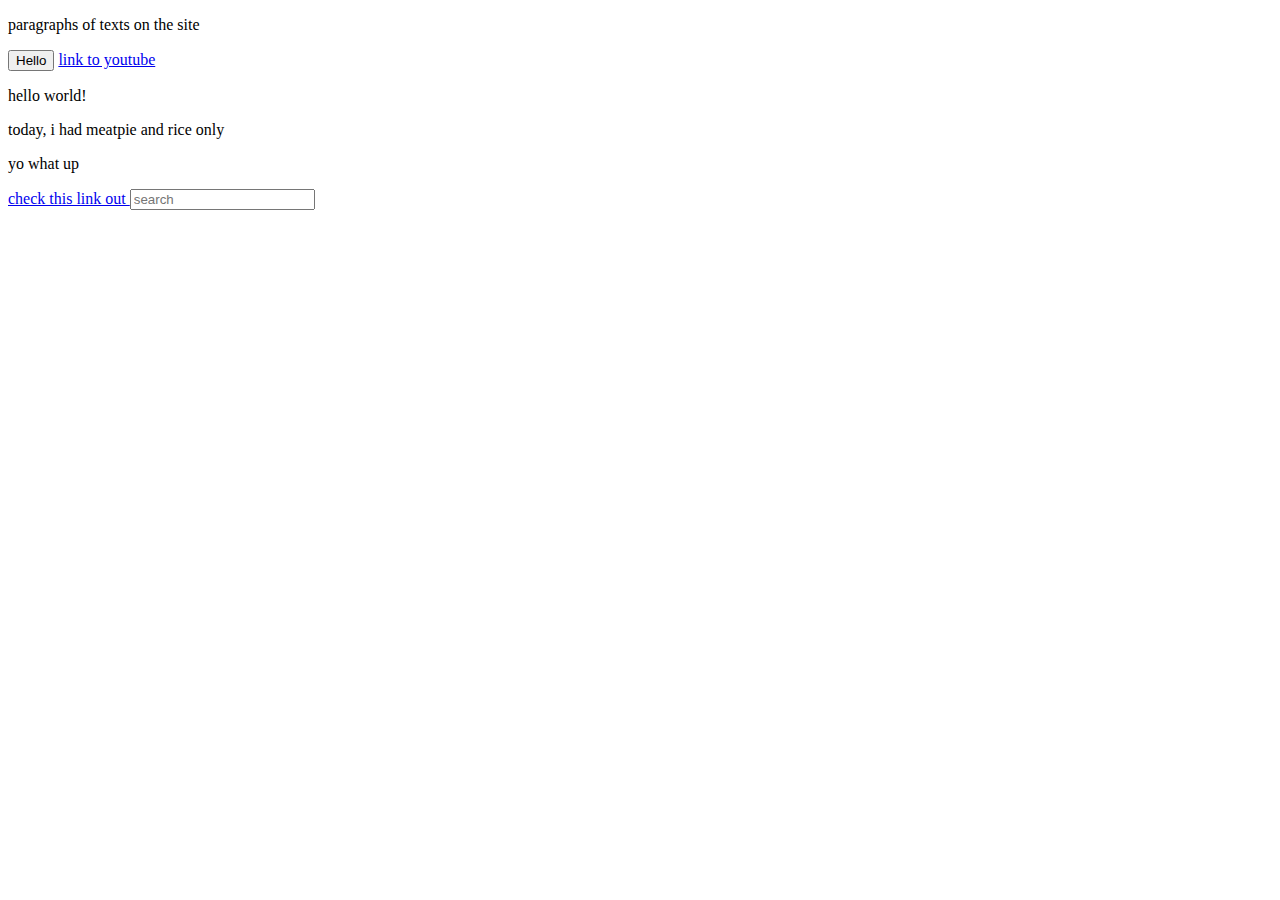
<file: intro-to-html/website.html>
<!DOCTYPE html>
<html>
  <head>
    <title>
      first website
    </title>
  </head>
  
  <body>
    <p>paragraphs of texts on the site</p>
    <button>
      Hello
    </button>
    <a href="https://www.youtube.com/"target="_blank">
      link to youtube
    </a>
    
    <p>
      hello world!
    </p>
    <p>
      today, i had meatpie and rice only 
    </p>
    <p>
      yo what up
    </p> 
    <a href="https://supersimple.dev/exercises/text" target="_blank"> check this link out </a>
  </body>
    
</html>












<input class="search-bar" type="text" placeholder="search">
</file>
<file: styles2/general.css>
p{
  
  margin-top: 0px;
  margin-bottom: 0;
}

body{
  /*this style below will be inherited*/
  font-family: roboto, arial;
  margin: 0;
 padding-top: 140px;
padding-left: 96px;
background-color: rgb(248, 248, 248);
padding-right: 30px;
}
</file>
<file: styles2/header.css>
.header{
  height: 50px;
  display: flex;
  flex-direction: row;
 
  justify-content: space-between;
  position: fixed;
  top: 0;
  left: 0px;
  right: 0;
  background-color: white;
  border-bottom-width:1px ;
  border-bottom-style: solid;
  border-bottom-color: rgb(228, 228, 228);
  padding-top: 3px;
  z-index: 100;
}

.left-section{
  display: flex;
  align-items: center;
  
}
.hamburger-menu{
  height: 25px;
  margin-right: 20px;
  margin-left: 20px;
}

.youtube-logo{
  height: 25px;
}

.middle-section{
  flex: 1;
  margin-left: 70px;
  margin-right: 35px;
  display: flex;
  align-items: center;
max-width: 600px;
}

.search-bar{
  flex: 1;
  height: 36px;
  padding-left: 10px;
  font-size: 16px; 
  border: 1px solid rgb(192, 192, 192);
  border-radius: 2px;
  box-shadow: inset 1px 2px 4px rgba(0, 0, 0, 0.13);
width: 0;
  }
  .search-bar::placeholder{
    font-family: roboto, arial;
  font-size: 16px;
  }
.search-button{
  height: 40px;
  width: 66px;
  border-color: rgb(192, 192, 192);
  background-color: rgb(240, 240, 240);
  border-width: 1px;
  margin-left: -1px;
  border-top-width: 1px;
  border-top-style: solid;
  border-top-color:rgb(192, 192, 192);
  position: relative;
}
.search-button,
.voice-button-icon,
.upload-icon-container,
.apps-button-container,
.notification-icon-container {
  position: relative;
  display: flex;
  justify-content: center;
  align-items: center;
}


.search-button .search-tooltip,
.voice-button-icon .voice-tooltip,
.upload-icon-container .upload-tooltip,
.apps-button-container .apps-tooltip,
.notification-icon-container .notification-tooltip {
  font-family: roboto, arial;
  background-color: grey;
  border-radius: 2px;
  font-size: 14px;
  position: absolute;
  z-index: 200;
  padding: 5px;
  opacity: 0;
  bottom: -45px;
  color: white;
  transition: opacity, 0.15s;
  pointer-events: none;
  white-space: nowrap;

}


.search-button:hover .search-tooltip,
.voice-button-icon:hover .voice-tooltip,
.upload-icon-container:hover .upload-tooltip,
.apps-button-container:hover .apps-tooltip,
.notification-icon-container:hover .notification-tooltip  {
  opacity: 1;
}



.search-icon{
  height: 24px;
}
.voice-button-icon{
  height:40px;
  width: 40px;
  border-color: rgb(192, 192, 192);
  background-color: rgb(248, 248, 248);
  border-width: 1px;
  margin-left: 10px;
  border-radius: 20px;
  border: none;
}

.right-section{
  width: 180px;
  display: flex;
  margin-right: 24px;
  align-items: center;
  justify-content: space-between;
  flex-shrink: 0;
}
.upload-icon{
  height: 24px;
}
.youtube-apps{
  height: 24px;
}
.notification-bell{
  height: 24px;

}

.notification-icon-container{
  position: relative;
}
.notification-count{
  font-family: roboto, arial;
  font-size: 11px;
  padding-left: 5px;
  padding-right: 5px;
  padding-top: 2px;
  padding-bottom: 2px;
  background-color: red;
  color: white;
  position: absolute;
  top: -2px;
  right: -5px;
  border-radius: 10px;

}
.current-user-pic{
  height: 32px;
  border-radius: 16px;
}



.header-2{
  height: 40px;
 background-color:white;
  position: fixed;
  flex-direction: row;
  justify-content: center;
 position: fixed;
  top: 54px;
  left: 70px;
  right: 0px;
  z-index: 50;
 
  
  
  border-bottom-width:1px ;
  border-bottom-style: solid;
  border-bottom-color: rgb(228, 228, 228);
  
  padding-top: 10px;
  padding-bottom: 8px;
 
  padding-left: 20px;
  

}

.header2-boxes{
  background-color: white;
  display: flex;
   flex-direction: row;
   align-items: center;
 
}
.button-boxes{
  margin-right: 3px;
}




.All-button{
  border-bottom-left-radius: 16px;
  border-bottom-right-radius: 16px;
  border-top-left-radius: 16px;
  border-top-right-radius: 16px;
  height: 32px;
 padding-left: 12px;
 padding-right: 12px;
padding-top: 0px;
padding-bottom: 0px;
margin-right: 12px;
letter-spacing: 0.2px;
border-bottom-width: 1px;
border-top-width: 1px;
color: rgb(3, 3, 3);
cursor: pointer;
display: inline-flex;
align-items: center;
background-color: rgba(0, 0, 0, 0.05);
border-bottom-color: rgba(0, 0, 0, 0.1);
border-left-color: rgba(0, 0, 0, 0.1);
border-right-color: rgba(0, 0, 0, 0.1);
border-top-color: rgba(0, 0, 0, 0.1);
border-bottom-style: solid;
border-image-outset: 0;
border-image-repeat: stretch;
border-image-slice: 100%;
border-image-source: none;



font-size: 14px;
font-weight: 400;
line-height: 20px;
font-family: Arial, Helvetica, sans-serif;
text-size-adjust: 100%;
}
.All-button:hover{
  opacity: 0.6;
  background-color: rgba(0, 0, 0, 0.05);
}


.Mixes-button{
  border-bottom-left-radius: 16px;
  border-bottom-right-radius: 16px;
  border-top-left-radius: 16px;
  border-top-right-radius: 16px;
  height: 32px;
 padding-left: 12px;
 padding-right: 12px;
padding-top: 0px;
padding-bottom: 0px;
margin-right: 12px;
letter-spacing: 0.2px;
border-bottom-width: 1px;
border-top-width: 1px;
color: rgb(3, 3, 3);
cursor: pointer;
display: inline-flex;
align-items: center;
background-color: rgba(0, 0, 0, 0.05);
border-bottom-color: rgba(0, 0, 0, 0.1);
border-left-color: rgba(0, 0, 0, 0.1);
border-right-color: rgba(0, 0, 0, 0.1);
border-top-color: rgba(0, 0, 0, 0.1);
border-bottom-style: solid;
border-image-outset: 0;
border-image-repeat: stretch;
border-image-slice: 100%;
border-image-source: none;

font-size: 14px;
font-weight: 400;
line-height: 20px;
font-family: Arial, Helvetica, sans-serif;
text-size-adjust: 100%;


}
.Mixes-button:hover{
  opacity: 0.6;
  background-color: rgba(0, 0, 0, 0.05);
}

.Music-button{
  border-bottom-left-radius: 16px;
  border-bottom-right-radius: 16px;
  border-top-left-radius: 16px;
  border-top-right-radius: 16px;
  height: 32px;
 padding-left: 12px;
 padding-right: 12px;
padding-top: 0px;
padding-bottom: 0px;
margin-right: 12px;
letter-spacing: 0.2px;
border-bottom-width: 1px;
border-top-width: 1px;
color: rgb(3, 3, 3);
cursor: pointer;
display: inline-flex;
align-items: center;
background-color: rgba(0, 0, 0, 0.05);
border-bottom-color: rgba(0, 0, 0, 0.1);
border-left-color: rgba(0, 0, 0, 0.1);
border-right-color: rgba(0, 0, 0, 0.1);
border-top-color: rgba(0, 0, 0, 0.1);
border-bottom-style: solid;
border-image-outset: 0;
border-image-repeat: stretch;
border-image-slice: 100%;
border-image-source: none;

font-size: 14px;
font-weight: 400;
line-height: 20px;
font-family: Arial, Helvetica, sans-serif;
text-size-adjust: 100%;

}
.Music-button:hover{
  opacity: 0.6;
  background-color: rgba(0, 0, 0, 0.05);
}

.Burnaboy-button{
  border-bottom-left-radius: 16px;
  border-bottom-right-radius: 16px;
  border-top-left-radius: 16px;
  border-top-right-radius: 16px;
  height: 32px;
 padding-left: 12px;
 padding-right: 12px;
padding-top: 0px;
padding-bottom: 0px;
margin-right: 12px;
letter-spacing: 0.2px;
border-bottom-width: 1px;
border-top-width: 1px;
color: rgb(3, 3, 3);
cursor: pointer;
display: inline-flex;
align-items: center;
background-color: rgba(0, 0, 0, 0.05);
border-bottom-color: rgba(0, 0, 0, 0.1);
border-left-color: rgba(0, 0, 0, 0.1);
border-right-color: rgba(0, 0, 0, 0.1);
border-top-color: rgba(0, 0, 0, 0.1);
border-bottom-style: solid;
border-image-outset: 0;
border-image-repeat: stretch;
border-image-slice: 100%;
border-image-source: none;

font-size: 14px;
font-weight: 400;
line-height: 20px;
font-family: Arial, Helvetica, sans-serif;
text-size-adjust: 100%;

}
.Burnaboy-button:hover{
  opacity: 0.6;
  background-color: rgba(0, 0, 0, 0.05);
}
.Eating-button{
  border-bottom-left-radius: 16px;
  border-bottom-right-radius: 16px;
  border-top-left-radius: 16px;
  border-top-right-radius: 16px;
  height: 32px;
 padding-left: 12px;
 padding-right: 12px;
padding-top: 0px;
padding-bottom: 0px;
margin-right: 12px;
letter-spacing: 0.2px;
border-bottom-width: 1px;
border-top-width: 1px;
color: rgb(3, 3, 3);
cursor: pointer;
display: inline-flex;
align-items: center;
background-color: rgba(0, 0, 0, 0.05);
border-bottom-color: rgba(0, 0, 0, 0.1);
border-left-color: rgba(0, 0, 0, 0.1);
border-right-color: rgba(0, 0, 0, 0.1);
border-top-color: rgba(0, 0, 0, 0.1);
border-bottom-style: solid;
border-image-outset: 0;
border-image-repeat: stretch;
border-image-slice: 100%;
border-image-source: none;

font-size: 14px;
font-weight: 400;
line-height: 20px;
font-family: Arial, Helvetica, sans-serif;
text-size-adjust: 100%;

}
.Eating-button:hover{
  opacity: 0.6;
  background-color: rgba(0, 0, 0, 0.05);
}
.Background-music{
  border-bottom-left-radius: 16px;
  border-bottom-right-radius: 16px;
  border-top-left-radius: 16px;
  border-top-right-radius: 16px;
  height: 32px;
 padding-left: 12px;
 padding-right: 12px;
padding-top: 0px;
padding-bottom: 0px;
margin-right: 12px;
letter-spacing: 0.2px;
border-bottom-width: 1px;
border-top-width: 1px;
color: rgb(3, 3, 3);
cursor: pointer;
display: inline-flex;
align-items: center;
background-color: rgba(0, 0, 0, 0.05);
border-bottom-color: rgba(0, 0, 0, 0.1);
border-left-color: rgba(0, 0, 0, 0.1);
border-right-color: rgba(0, 0, 0, 0.1);
border-top-color: rgba(0, 0, 0, 0.1);
border-bottom-style: solid;
border-image-outset: 0;
border-image-repeat: stretch;
border-image-slice: 100%;
border-image-source: none;

font-size: 14px;
font-weight: 400;
line-height: 20px;
font-family: Arial, Helvetica, sans-serif;
text-size-adjust: 100%;
flex: 1fr;

}

.Burnaboy-button:hover{
  opacity: 0.6;
  background-color: rgba(0, 0, 0, 0.05);
}
</file>
<file: styles2/video.css>
.video-grid{
  display: grid;
  grid-template-columns: 1fr 1fr 1fr ;
  column-gap: 16px;
  row-gap: 40px;
  
}

@media (max-width: 840px) {
  .video-grid{
    grid-template-columns: 1fr, 1fr;
  }
  @media (min-widt: 1000px) {
    .video-grid{
      grid-template-columns: 1fr 1fr 1fr 1fr ; 
    }
    
  }
  @media (min-width:841px) and (max-width: 999px) {
    .video-grid{
      grid-template-columns: 1fr 1fr 1fr 1fr;
    }
    
  }
  
}

.thumbnail-A{
  width: 100%;
  
  }
 
.profile-pic2{
    border-radius:10px;
    
  }
.thumbnail-B{
  width: 100%;
}
.thumbnail-row{
  margin-bottom: 8px;
  position: relative;
}

.video-time{
  position: absolute;
  bottom: 8px;
  right: 5px;
  background-color: black;
  color: white;
  font-family: roboto, Arial;
  font-size: 12px;
  font-weight: 500px;
  padding: 4px;
  border-radius: 2px;

}

  .video-title{
    font-weight: 500;
    vertical-align: top;
    margin-top: 0;
    font-size: 14px;
    line-height: 20px;
    width: 280px;
    margin-bottom: 12px;
    
    
  }
  .video-Author,
  .video-stats{font-size: 12px;
    color: rgb(96, 96, 96);
  }

  .video-Author{
    margin-top: 10px; 
    margin-bottom: 4px; 
  }

  .video-stats{

  }
  .Ad-button{
    background-color: rgb(245, 183, 26);
    border: none;
    border-radius: 2px;
    margin-top: 10px;
    margin-bottom: 6px;
  }
  
  

  .video-info-grid{
display: grid;
grid-template-columns: 50px 1fr;
  }


  .channel-picture{
    width: 36px;
    border-radius: 25px;
  
  }
</file>
<file: styles2/sidebar.css>
.side-header{
  position:fixed;
  left: 0;
  bottom:0;
  top:50px;
  width: 70px;
  background-color:white;
   border-bottom-width:1px ;
  
   border-right-color: rgb(228, 228, 228);
   z-index: 200;
   padding-top: 2px;
 } 

 .sidebar-boxes{
  background-color: white;
   margin-bottom: 1px;
   height: 74px;
   cursor: pointer;
   display: flex;
   justify-content: center;
   align-items: center;
 
   flex-direction: column;
 }

 .sidebar-boxes:hover{
   background-color: rgb(235, 235, 235 );
 }

 .sidebar-boxes img{
   height: 24px;
   margin-bottom: 4px;
 }

 .sidebar-boxes div{
   font-family: roboto, arial;
   font-size: 10px;

 }
</file>
<file: intro-to-html/styles/bottons.css>
.subscribe-button {
  background-color: rgb(202, 0, 0);
color: white;
border: none;
padding-left: 16px;
   padding-top: 10px;
   padding-right: 16px;
   padding-bottom: 10px;
border-radius: 2px;
cursor: pointer;
margin-right: 8px;
transition: opacity 0.15s;
vertical-align: top;
}
.subscribe-button:hover{
opacity: 0.8;
}
.subscribe-button:active{
  opacity: 1;
}
.join-button{
  background-color: white;
  border-color: rgb(41, 118, 211);
  border-style: solid;
  border-width: 1px;
  color: rgb(41, 118, 211);
  border-radius: 2px;
   cursor: pointer;
   transition: background-color 0.15s,
   color 0.15s;
   padding-left: 16px;
   padding-top: 9px;
   padding-right: 16px;
   padding-bottom: 9px;
   vertical-align: top;
}
.join-button:hover{
background-color: rgb(41, 118, 211);
color: white
}
.join-button:active{
opacity: 0.8;
}
.tweet-button{
background-color:rgb(0, 157, 255);
border-color: rgb(0, 157, 255);
border-style: solid;
color: rgb(255, 255, 255);
padding-left: 16px;
   padding-top: 8px;
   padding-right: 16px;
   padding-bottom: 8px;
border-radius: 18px;
font-weight: bold;
font-size: 15;
cursor: pointer;
margin-left: 8px;
transition: box-shadow 0.15s;
vertical-align: top;
}
.tweet-button:hover{
  box-shadow: 6px 6px 8px rgba(0, 0, 0, 0.15);
}
.share-button{
  background-color: forestgreen;
  padding-left: 16px;
  padding-right: 16px;
  padding-top: 8px;
  padding-bottom: 8px;
cursor: pointer;
border-radius: 2px;
border-style: solid;
margin-right: 10px;
}

.share-button:hover{background-color: gold;

}
.click-button{
  border-color: darkgoldenrod;
  background-color: darkgoldenrod;
  border-style: solid;
  border-radius: 2px;
  cursor: pointer;
  padding-left: 16px;
  padding-right: 16px;
  padding-top: 8px;
  padding-bottom: 8px;
  

}
</file>
<file: intro-to-html/styles/text.css>
p{
  font-family: Roboto;
  margin-top: 0;
  margin-bottom: 0;

}
.video-title {
  font-size: 18px;
  font-weight: bold;
  width: 280px;
  line-height: 24px;
  margin: 0;
  }
  .video-stats{
   
    font-size: 14px;
    color: rgb(96, 96, 96);
    margin-bottom: 20px;
     
  }
  .video-author{
    font-size: 14px;
    color: rgb(96, 96, 96);
    margin-bottom: 20px;
  
  }
  .video-description{
    font-size: 14px;
    color: rgb(96, 96, 96);
    width: 280px;
    line-height: 22px;
    margin-bottom: 100px;
  }
  .apple-text{
    background-color: rgb(227, 65, 64);
    font-size: 14px;
    color: white;
    text-align: center;
    padding-top: 18px;
    padding-bottom: 18px;
    margin-bottom: 50px;
  }
  .shopnow-link{
    cursor: pointer;
    margin-left: 2px;
  }
  .shopnow-link:hover{
    text-decoration: underline;
  }
</file>
